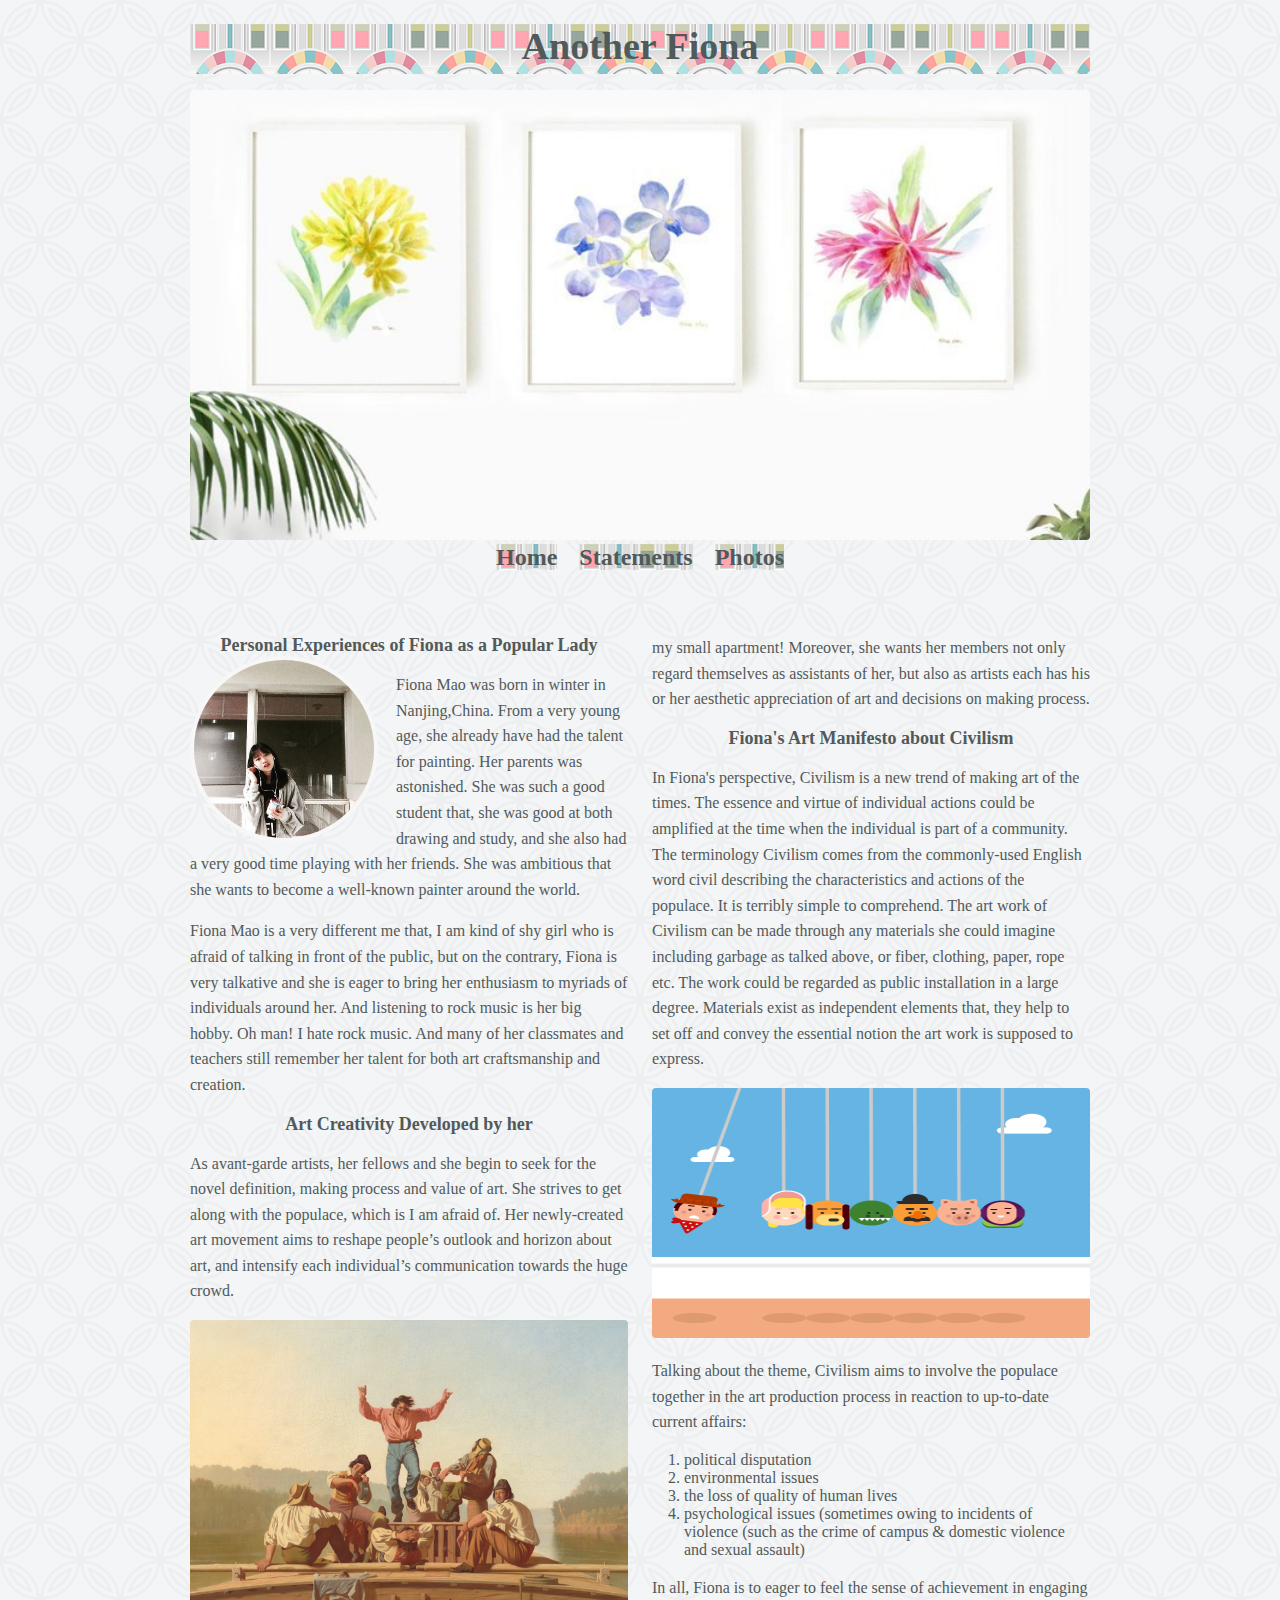
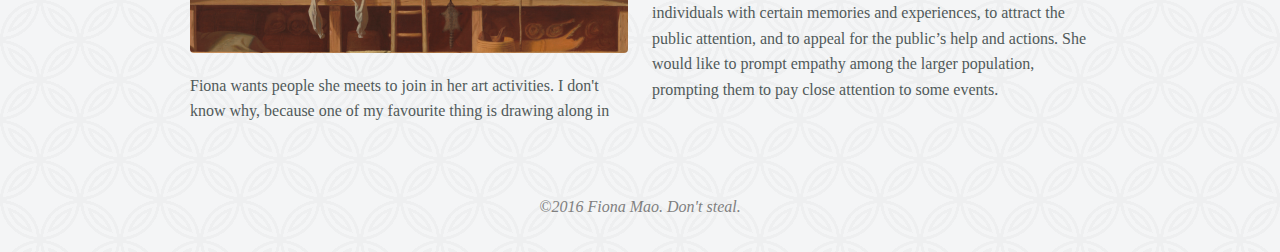
<file: index.html>
<!DOCTYPE html>
<html>

<head>
    <title>My Alter Ego</title>
    <link rel="stylesheet" href="resources/style.css">
    <link href="https://fonts.googleapis.com/css?family=Patrick+Hand|Roboto+Slab" rel="stylesheet">
</head>
<body background = "images/chin.png" width:100px height:100px">
    <header>
        <h1 style="background:url('images/seamless.png');width:900px;height:50px"><center>Another Fiona</center></h1>
        <img src="images/painting2.jpg">
        <nav>
          <a href="index.html" style="background:url('images/seamless.png') no-repeat;width:50px;height:50px"><strong>Home</strong></a>
          <a href="work.html" style="background:url('images/seamless.png') no-repeat;width:50px;height:50px"><strong>Statements</strong></a>
          <a href="photos.html" style="background:url('images/seamless.png') no-repeat;width:50px;height:50px"><strong>Photos</strong></a>
        </nav>
    </header>
    <main id="homepage">
        <h2>Personal Experiences of Fiona as a Popular Lady</h2>
        <img class="nightrain" src="images/nightrain.jpg" alt="night rain picture">
        <p>Fiona Mao was born in winter in Nanjing,China. From a very young age, she already have had the talent for painting. Her parents was astonished. She was such a good student that, she was good at both drawing and study, and she also had a very good time playing with her friends. She was ambitious that she wants to become a well-known painter around the world. </p>
        <p>Fiona Mao is a very different me that, I am kind of shy girl who is afraid of talking in front of the public, but on the contrary, Fiona is very talkative and she is eager to bring her enthusiasm to myriads of individuals around her. And listening to rock music is her big hobby. Oh man! I hate rock music. And many of her classmates and teachers still remember her talent for both art craftsmanship and creation. </p>
        <h2>Art Creativity Developed by her</h2>
        <p>As avant-garde artists, her fellows and she begin to seek for the novel definition, making process and value of art. She strives to get along with the populace, which is I am afraid of. Her newly-created art movement aims to reshape people’s outlook and horizon about art, and intensify each individual’s communication towards the huge crowd. </p>
        <img src="images/civi2.jpg" >
        <p>Fiona wants people she meets to join in her art activities. I don't know why, because one of my favourite thing is drawing along in my small apartment! Moreover, she wants her members not only regard themselves as assistants of her, but also as artists each has his or her aesthetic appreciation of art and decisions on making process. <a href="https://en.wikipedia.org/wiki/Coloring_Book_(mixtape)"></a> </p>
        <h2>Fiona's Art Manifesto about Civilism</h2>
        <div id="fancy"> </div>
        <p>In Fiona's perspective, Civilism is a new trend of making art of the times. The essence and virtue of individual actions could be amplified at the time when the individual is part of a community. The terminology Civilism comes from the commonly-used English word civil describing the characteristics and actions of the populace. It is terribly simple to comprehend. The art work of Civilism can be made through any materials she could imagine including garbage as talked above, or fiber, clothing, paper, rope etc. The work could be regarded as public installation in a large degree. Materials exist as independent elements that, they help to set off and convey the essential notion the art work is supposed to express.</p>
        <img src="images/gif05.gif" width=100px height=250px >
        <p>Talking about the theme, Civilism aims to involve the populace together in the art production process in reaction to up-to-date current affairs:  </p>
        <ol>
            <li>political disputation</li>
            <li>environmental issues</li>
            <li>the loss of quality of human lives</li>
            <li>psychological issues (sometimes owing to incidents of violence (such as the crime of campus & domestic violence and sexual assault)</li>
        </ol>
        <p>In all, Fiona is to eager to feel the sense of achievement in engaging individuals with certain memories and experiences, to attract the public attention, and to appeal for the public’s help and actions. She would like to prompt empathy among the larger population, prompting them to pay close attention to some events. </p>
    </main>
    <footer>
        <p style="color: gray; font-style: italic">&copy;2016 Fiona Mao. Don't steal.</p>
    </footer>
</body>

</html>
</file>
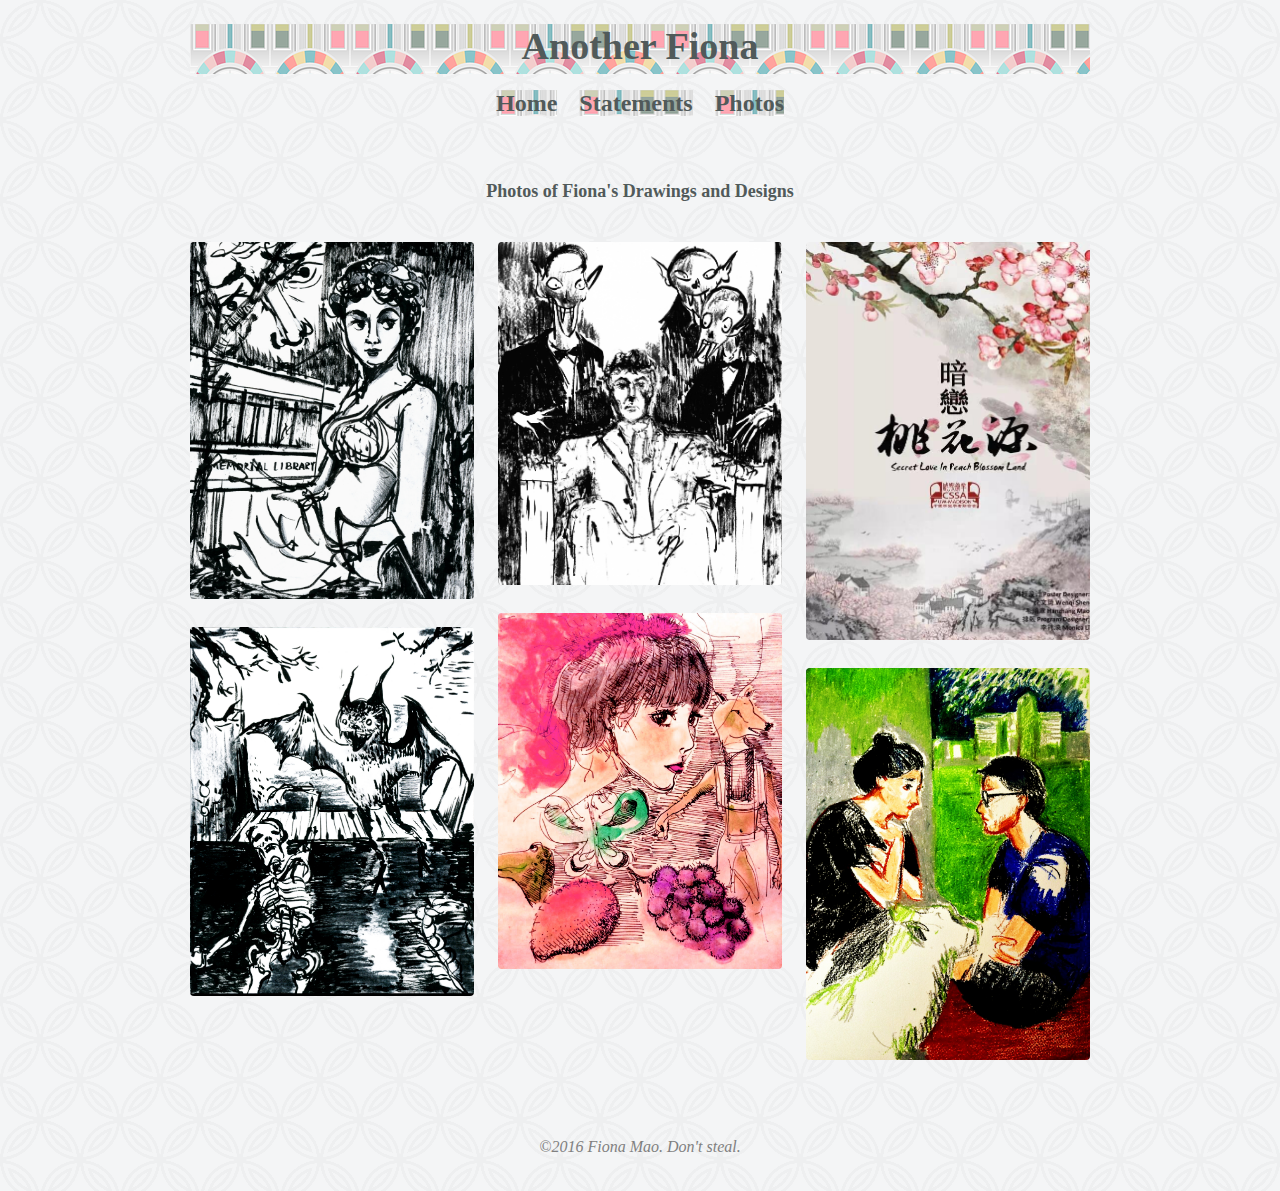
<file: photos.html>
<!DOCTYPE html>
<html>

<head>
    <title>My Alter Ego</title>
    <link rel="stylesheet" href="resources/style.css">
    <link href="https://fonts.googleapis.com/css?family=Patrick+Hand|Roboto+Slab" rel="stylesheet">
</head>
<body background = "images/chin.png" width:100px height:100px">
    <header>
        <h1 style="background:url('images/seamless.png');width:900px;height:50px"><center>Another Fiona</center></h1>
        <nav>
          <a href="index.html" style="background:url('images/seamless.png') no-repeat;width:50px;height:50px"><strong>Home</strong></a>
          <a href="work.html" style="background:url('images/seamless.png') no-repeat;width:50px;height:50px"><strong>Statements</strong></a>
          <a href="photos.html" style="background:url('images/seamless.png') no-repeat;width:50px;height:50px"><strong>Photos</strong></a>
        </nav>
    </header>
    <h2>Photos of Fiona's Drawings and Designs</h2>
    <main id="photo-grid">
        <img src="images/2.jpg" alt="coffee beans">
        <img src="images/8.jpg" alt="guitar">
        <img src="images/5.jpg" alt="favorite coffee shop">
        <img src="images/LittleRed.jpg" alt="hammock party">
        <img src="images/poster.jpeg" alt="macbook and coffee">
        <img src="images/dog_.jpg" alt="nice cup of coffee">
    </main>
    <footer>
        <p style="color: gray; font-style: italic">&copy;2016 Fiona Mao. Don't steal.</p>
    </footer>
</body>

</html>
</file>
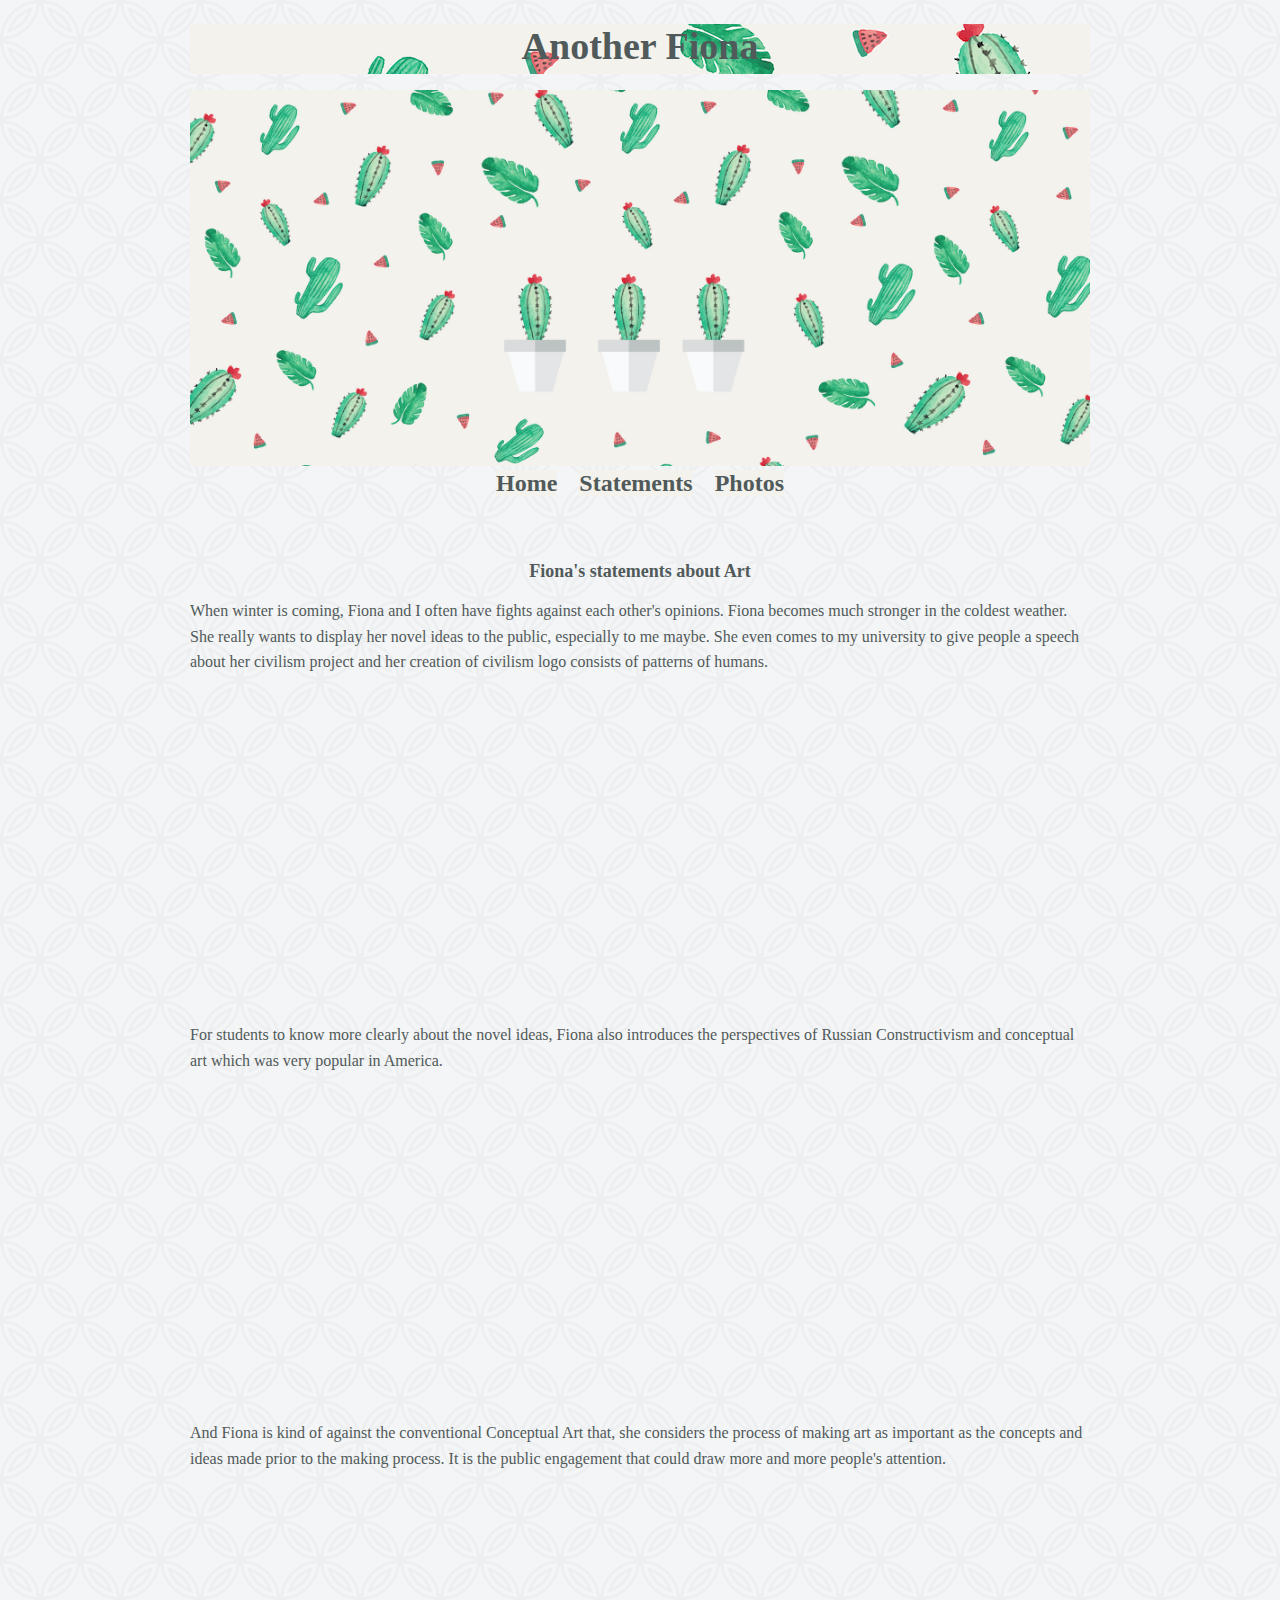
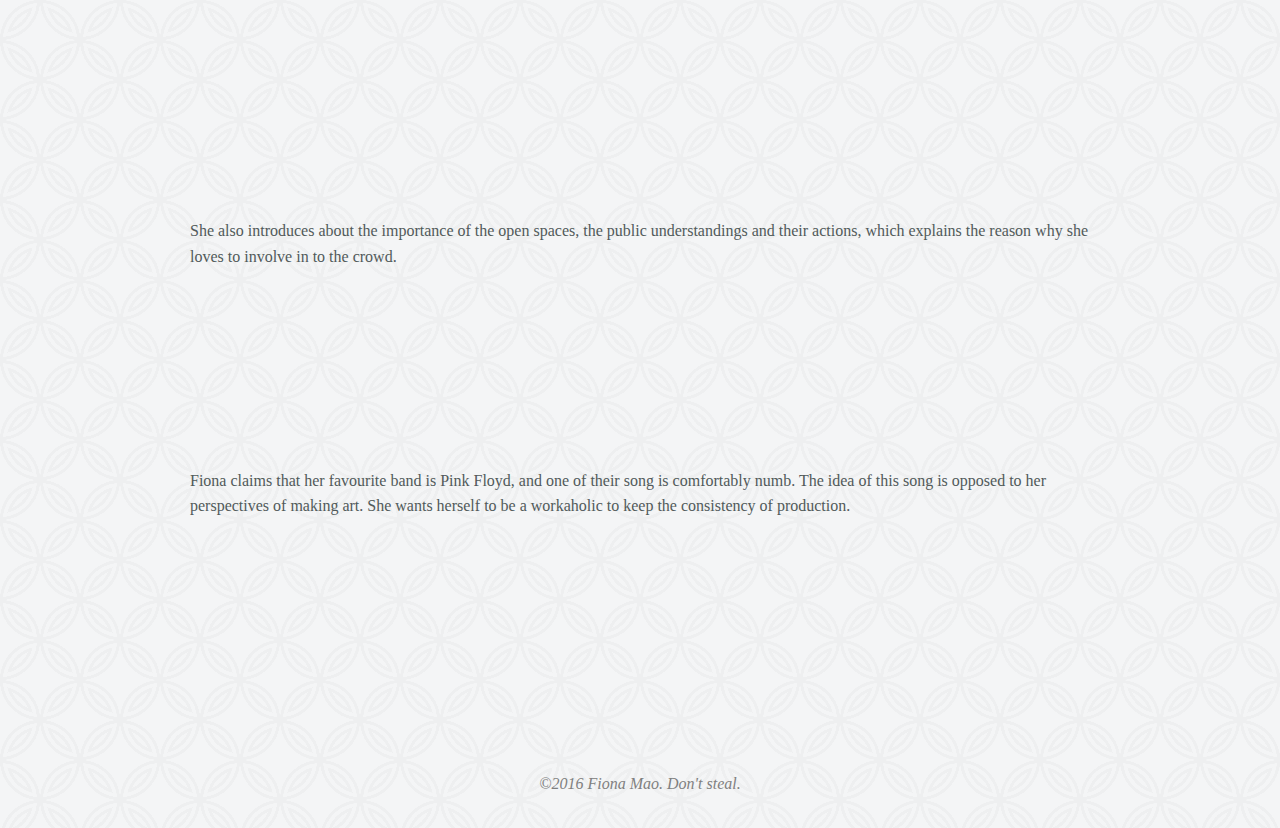
<file: work.html>
<!DOCTYPE html>
<html>

<head>
    <title>My Alter Ego</title>
    <link rel="stylesheet" href="resources/style.css">
    <link href="https://fonts.googleapis.com/css?family=Patrick+Hand|Roboto+Slab" rel="stylesheet">
</head>
<body background = "images/chin.png" width:100px height:100px">
    <header>
        
        <h1 style="background:url('images/55.jpg');width:900px;height:50px"><center>Another Fiona</center></h1>
        <img src="images/55.jpg">
        <nav>
          <a href="index.html" style="background:url('images/55.jpg') no-repeat;width:50px;height:50px"><strong>Home</strong></a>
          <a href="work.html" style="background:url('images/55.jpg') no-repeat;width:50px;height:50px"><strong>Statements</strong></a>
          <a href="photos.html" style="background:url('images/55.jpg') no-repeat;width:50px;height:50px"><strong>Photos</strong></a>
        </nav>
    </header>
    <h2>Fiona's statements about Art</h2>
    <main>
        <p>When winter is coming, Fiona and I often have fights against each other's opinions. Fiona becomes much stronger in the coldest weather. She really wants to display her novel ideas to the public, especially to me maybe. She even comes to my university to give people a speech about her civilism project and her creation of civilism logo consists of patterns of humans. </p>
        <iframe width="560" height="315" src="https://www.youtube.com/embed/9yKUwrAjjbI" frameborder="0" allowfullscreen></iframe>
        <p> For students to know more clearly about the novel ideas, Fiona also introduces the perspectives of Russian Constructivism and conceptual art which was very popular in America. </p>
        <iframe width="560" height="315" src="https://www.youtube.com/embed/mQURCU6jN58" frameborder="0" allowfullscreen></iframe>
        <p>And Fiona is kind of against the conventional Conceptual Art that, she considers the process of making art as important as the concepts and ideas made prior to the making process. It is the public engagement that could draw more and more people's attention.</p>
        <iframe width="560" height="315" src="https://www.youtube.com/embed/Hzh0TTrnS2o" frameborder="0" allowfullscreen></iframe>
        
        <p>She also introduces about the importance of the open spaces, the public understandings and their actions, which explains the reason why she loves to involve in to the crowd.</p>
       <iframe width="100%" height="166" scrolling="no" frameborder="no" src="https://w.soundcloud.com/player/?url=https%3A//api.soundcloud.com/tracks/137272426&amp;color=ff5500&amp;auto_play=false&amp;hide_related=false&amp;show_comments=true&amp;show_user=true&amp;show_reposts=false"></iframe>
         <p> Fiona claims that her favourite band is Pink Floyd, and one of their song is comfortably numb. The idea of this song is opposed to her perspectives of making art. She wants herself to be a workaholic to keep the consistency of production.</p>
         <iframe width="100%" height="166" scrolling="no" frameborder="no" src="https://w.soundcloud.com/player/?url=https%3A//api.soundcloud.com/tracks/255745510&amp;color=ff5500&amp;auto_play=false&amp;hide_related=false&amp;show_comments=true&amp;show_user=true&amp;show_reposts=false"></iframe>
    
    </main>
    <footer>
        <p style="color: gray; font-style: italic">&copy;2016 Fiona Mao. Don't steal.</p>
    </footer>
</body>

</html>
</file>
<file: resources/style.css>
* {
    margin: 0;
    padding: 0;
}

body {
    width: 900px;
    background-color: #F9F7F7;
    margin-left: auto;
    margin-right: auto;
}

header {
    margin-top: 24px;
}

footer {
    margin-top: 70px;
    margin-bottom: 32px;
    text-align: center;
}

div {
font-family: 'Verdana', cursive;
text-align: center;
}
nav {
    font-size: 24px;+
    margin-top: 16px;
    margin-bottom: 64px;
    text-align: center;
}

nav a {
    font-family: 'Verdana', cursive;
    font-size: 24px;
    margin-left: 8px;
    margin-right: 8px;
    
}

p {
    font-family: 'Verdana', serif;
    margin-top: 16px;
    margin-bottom: 16px;
    line-height: 160%;
    color: #515A5A;
}

h1 {
    font-size: 38px;
    margin-bottom: 16px;
    
    font-family: 'Verdana', cursive;
    color: #515A5A;
}

h2 {
    font-size: 18px;
    font-family: 'Verdana', cursive;
    color: #515A5A;
    text-align: center;
    
}

ul,
ol {
    font-size: 16px;
    margin-left: 32px;
    font-family: 'Verdana', serif;
    color: #515A5A;
}

img {
    border-radius: 0.25em;
    width: 100%;
}

iframe {
    margin-right: auto;
    margin-left: auto;
    display: block;
}

a {
    color: #515A5A;
    text-decoration: none;
}

a:hover {
    color:red;
}

#homepage {
    column-count: 2;
    column-gap: 24px;
}

#photo-grid {
    margin-top: 16px;
    column-count: 3;
    column-gap: 24px;
}

#photo-grid img {
    margin-top: 24px;
}

.nightrain {
    float: left;
    margin-right: 18px;
    width: 180px;
    border-radius: 100%;
    border: 4px solid #f7f7f7;
}

.else{
width: 80%}
</file>
